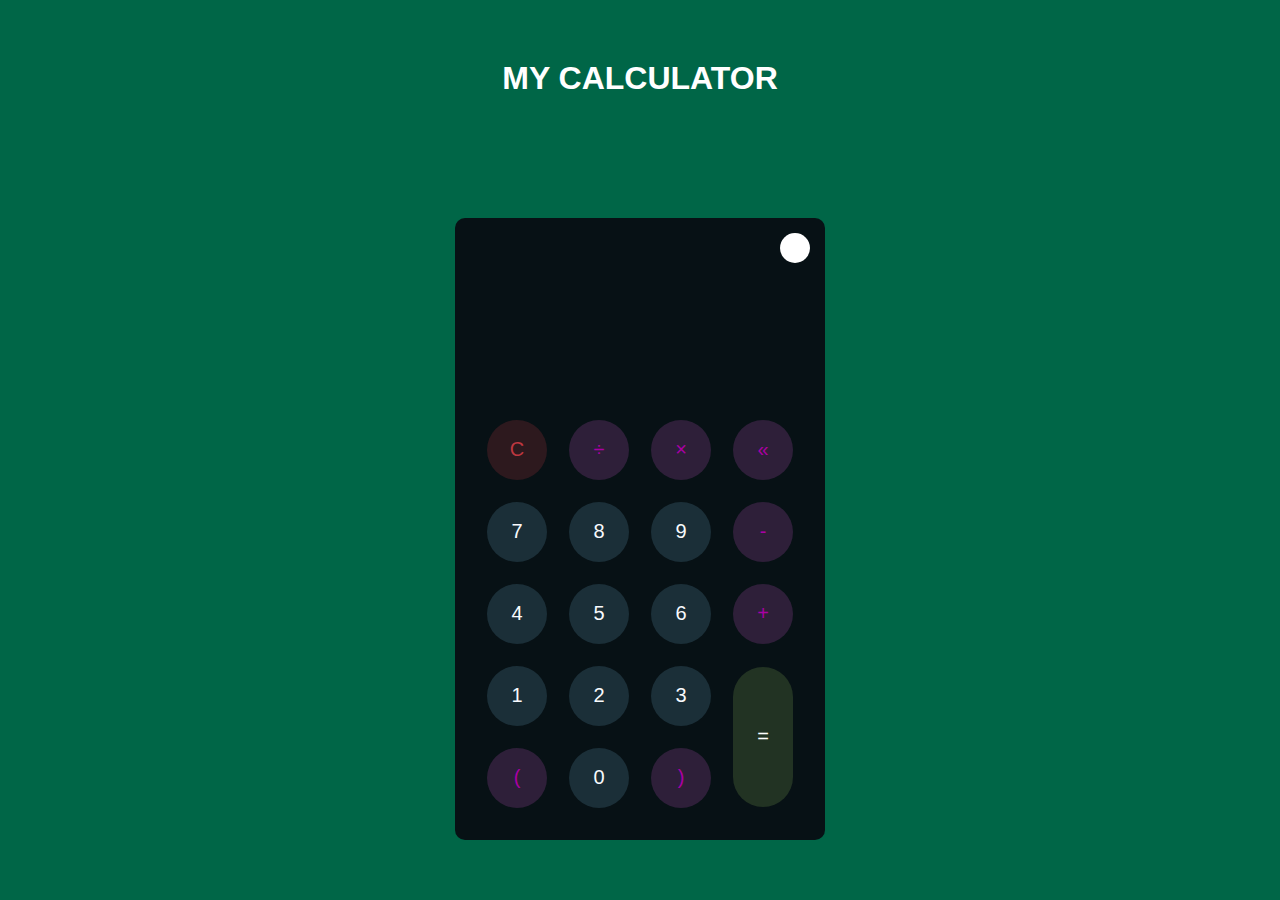
<file: OASIYS INFOBYTE-webdev/LEVEL2 -TASK 1 - Calculator/index.html>
<!DOCTYPE html>
<html lang="en">
<head>
    <meta charset="UTF-8">
    <meta http-equiv="X-UA-Compatible" content="IE=edge">
    <meta name="viewport" content="width=device-width, initial-scale=1.0">
    <title>Pavikars' Calculator</title>
    <link rel="stylesheet" href="style.css">
</head>
<body>
    <div class="container">
        <h1 style="color: white;">MY CALCULATOR</h1>
        <div class="calculator dark">
            <div class="theme-toggler active">
                <i class="toggler-icon"></i>
            </div>
            <div class="display-screen">
                <div id="display"></div>
            </div>
            <div class="button">
                <table>
                    <tr>
                        <td><button class="btn-operator" id="clear">C</button></td>
                        <td><button class="btn-operator" id="/">&divide;</button></td>
                        <td><button class="btn-operator" id="*">&times;</button></td>
                        <td><button class="btn-operator" id="backspace">&laquo;</button></td>
                    </tr>
                    <tr>
                        <td><button class="btn-number" id="7">7</button></td>
                        <td><button class="btn-number" id="8">8</button></td>
                        <td><button class="btn-number" id="9">9</button></td>
                        <td><button class="btn-operator" id="-">-</button></td>
                    </tr>
                    <tr>
                        <td><button class="btn-number" id="4">4</button></td>
                        <td><button class="btn-number" id="5">5</button></td>
                        <td><button class="btn-number" id="6">6</button></td>
                        <td><button class="btn-operator" id="+">+</button></td>
                    </tr>
                    <tr>
                        <td><button class="btn-number" id="1">1</button></td>
                        <td><button class="btn-number" id="2">2</button></td>
                        <td><button class="btn-number" id="3">3</button></td>
                        <td rowspan="2"><button class="btn-equal" id="equal">=</button></td>
                    </tr>
                    <tr>
                        <td><button class="btn-operator" id="(">&#40;</button></td>
                        <td><button class="btn-number" id="0">0</button></td>
                        <td><button class="btn-operator" id=")">&#41;</button></td>
                    </tr>
                </table>
            </div>
        </div>
    </div>

    <!-- JavaScript code -->
    <script src="script.js"></script>
</body>
</html>
</file>
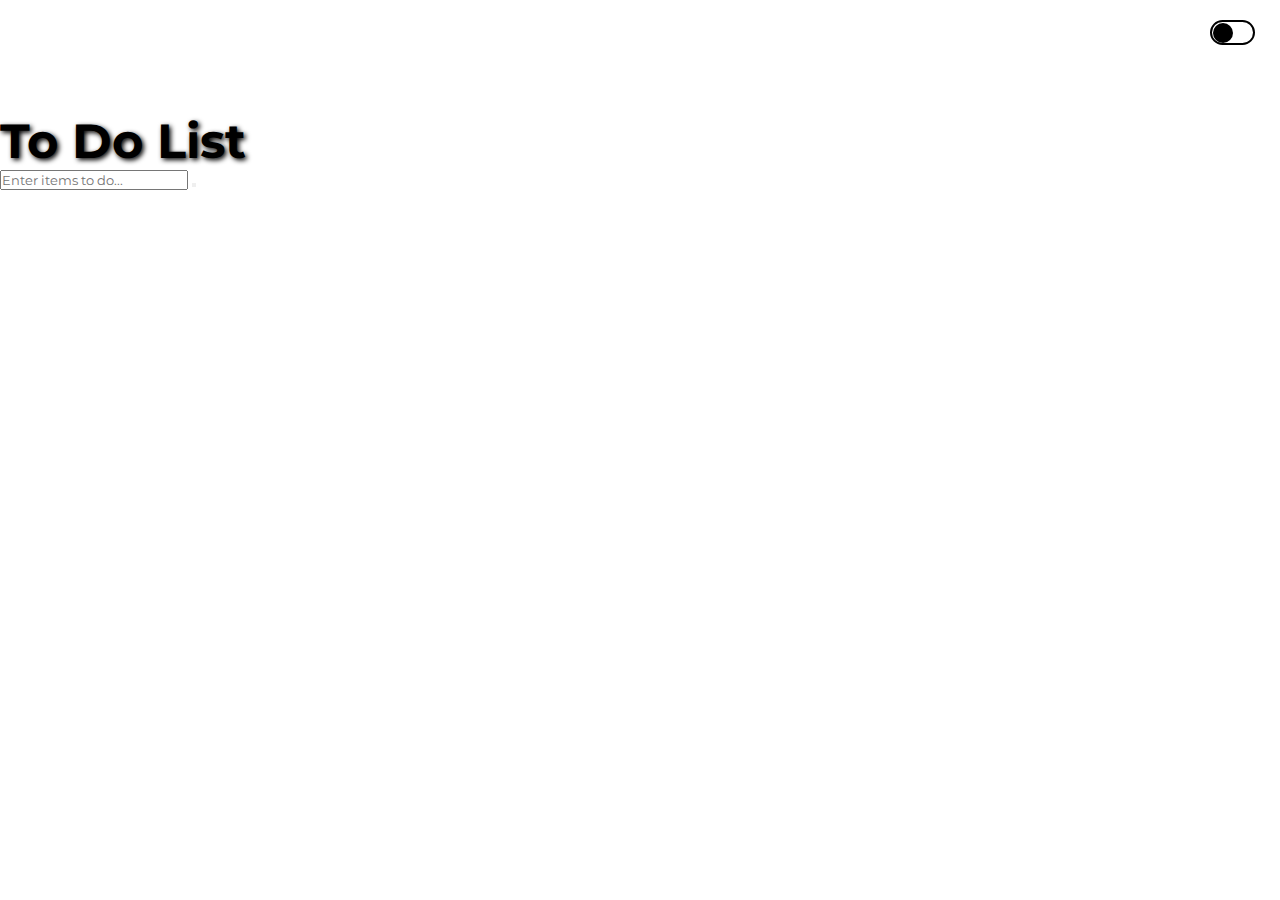
<file: OASIYS INFOBYTE-webdev/LEVEL2 -TASK 3-ToDoWebApp/index.html>
<!DOCTYPE html>
<html lang="en">

<head>
    <meta charset="UTF-8">
    <meta http-equiv="X-UA-Compatible" content="IE=edge">
    <meta name="viewport" content="width=device-width, initial-scale=1.0">
    <title>To-Do WebApp</title>
    <link rel="icon" type="image/x-icon" href="timeline.png">
    <!-- bootstrap cdn link -->
    <link href="https://cdn.jsdelivr.net/npm/bootstrap@5.3.0-alpha1/dist/css/bootstrap.min.css" rel="stylesheet"
        integrity="sha384-GLhlTQ8iRABdZLl6O3oVMWSktQOp6b7In1Zl3/Jr59b6EGGoI1aFkw7cmDA6j6gD" crossorigin="anonymous">
    <!-- font awesome icon cdn link -->
    <link rel="stylesheet" href="https://cdnjs.cloudflare.com/ajax/libs/font-awesome/6.3.0/css/all.min.css"
        integrity="sha512-SzlrxWUlpfuzQ+pcUCosxcglQRNAq/DZjVsC0lE40xsADsfeQoEypE+enwcOiGjk/bSuGGKHEyjSoQ1zVisanQ=="
        crossorigin="anonymous" referrerpolicy="no-referrer" />
    <link href="style.css" rel="stylesheet">
</head>

<body>
    <header>
        <label id="dark-change"></label>
    </header>
    <div class="container-fluid">
        <div class="container mx-auto mt-5" style="max-width: 800px;">
            <header id="main-header" class="bg-primary text-white p-4 mb-3">
                <div class="row">
                    <div class="col-md-12">
                        <h1 id="header-title">To Do List
                            <i class="fa fa-pencil" style="float:right"></i>
                        </h1>
                    </div>
                </div>
            </header>
            <div class="card">
                <div class="card-body">
                    <div class="input-group mb-2">
                        <input type="text" class="form-control border-dark" id="inputField"
                            placeholder="Enter items to do...">
                        <button type="button" class="btn btn-primary" id="addToDo">
                            <i class="fa-solid fa-plus"></i>
                        </button>
                    </div>
                    <div class="to-dos" id="toDoContainer">
                        <!-- <div class="item">
                            <div class="content">
                                <input type="text" class="text" readonly="readonly">
                            </div>
                            <div class="actions">
                                <button class="edit btn btn-success" type="button">Edit</button>
                                <button class="delete btn btn-danger fa fa-trash"></button>
                            </div>
                        </div> -->
                    </div>
                </div>
            </div>
        </div>
    </div>


    <!-- javascript cdn link -->
    <script src="https://cdn.jsdelivr.net/npm/bootstrap@5.3.0-alpha1/dist/js/bootstrap.bundle.min.js"
        integrity="sha384-w76AqPfDkMBDXo30jS1Sgez6pr3x5MlQ1ZAGC+nuZB+EYdgRZgiwxhTBTkF7CXvN"
        crossorigin="anonymous"></script>
    <!-- attach javascript file -->
    <script src="script.js"></script>
</body>

</html>
</file>
<file: OASIYS INFOBYTE-webdev/LEVEL2 -TASK 1 - Calculator/style.css>
* {
    padding: 0;
    margin: 0;
    box-sizing: border-box;
    outline: 0;
    transition: all 0.5s ease;
}

body {
    font-family: sans-serif;
}

a {
    text-decoration: none;
    color: #fff;
}

body {
    background: #006647;
}

.container {
    height: 100vh;
    width: 100vw;
    display: grid;
    place-items: center;
}

.calculator {
    position: relative;
    height: auto;
    width: auto;
    padding: 20px;
    border-radius: 10px;
    /* box-shadow: 0 0 30px #000; */
}

.theme-toggler {
    position: absolute;
    top: 30px;
    right: 30px;
    color: #fff;
    cursor: pointer;
    z-index: 1;
}

.theme-toggler.active {
    color: #333;
}

.theme-toggler.active::before {
    background-color: #fff;
}

.theme-toggler::before {
    content: '';
    height: 30px;
    width: 30px;
    position: absolute;
    top: 50%;
    transform: translate(-50%, -50%);
    border-radius: 50%;
    background-color: #333;
    z-index: -1;
}

#display {
    margin: 0 10px;
    height: 150px;
    width: auto;
    max-width: 270px;
    display: flex;
    align-items: flex-end;
    justify-content: flex-end;
    font-size: 30px;
    margin-bottom: 20px;
    overflow-x: scroll;
}

#display::-webkit-scrollbar {
    display: block;
    height: 3px;
}

button {
    height: 60px;
    width: 60px;
    border: 0;
    border-radius: 50%;
    margin: 10px;
    font-size: 20px;
    cursor: pointer;
    transition: all 200ms ease;
}

button:hover {
    transform: scale(1.1);
}

button#equal {
    height: 140px;
    border-radius: 30px;
}

/* light theme */
.calculator {
    background-color: #fff;
}

.calculator #display {
    color: #0a1e23;
}

.calculator button#clear {
    background-color: #ffd5d8;
    color: #fc4552;
}

.calculator button.btn-number {
    background-color: #c3eaff;
    color: #000;
}

.calculator button.btn-operator {
    background-color: #ffd0fd;
    color: #f967f3;
}

.calculator button.btn-equal {
    background-color: #adf9e7;
    color: #000;
}

/* Dark theme */
.calculator.dark {
    background-color: #071115;
}

.calculator.dark #display {
    color: #f8fafd;
}

.calculator.dark button#clear {
    background-color: #2d191e;
    color: #bd3740;
}

.calculator.dark button.btn-number {
    background-color: #1b2f38;
    color: #f8fafd;
}

.calculator.dark button.btn-operator {
    background-color: #2e1f39;
    color: #aa00a4;
}

.calculator.dark button.btn-equal {
    background-color: #223323;
    color: #fff;
}
</file>
<file: OASIYS INFOBYTE-webdev/LEVEL2 -TASK 3-ToDoWebApp/style.css>
@import url('https://fonts.googleapis.com/css2?family=Montserrat:ital,wght@0,200;0,300;0,400;0,500;1,400&display=swap');

* {
    padding: 0;
    margin: 0;
    box-sizing: border-box;
    font-family: 'Montserrat', sans-serif;
}

/* for dark/light mode button */
label {
    position: absolute;
    width: 45px;
    height: 25px;
    right: 25px;
    top: 20px;
    border: 2px solid;
    border-radius: 20px;
}

label::before {
    position: absolute;
    content: '';
    width: 20px;
    height: 20px;
    left: 1px;
    top: 1px;
    cursor: pointer;
    border-radius: 50%;
    background: #000;
    transition: 0.4s;
}

label.active::before {
    left: 20px;
    background: #fff;
}

body.night {
    transition: 0.2s;
    background: #080808c5;
    color: #fff;
}

#main-header {
    border-radius: 5px;
}

#header-title {
    font-size: 3rem;
    font-weight: bold;
    text-shadow: 2px 2px 5px #000;
}

.container {
    width: 50%;
    margin-top: 7em;
}

@media screen and (max-width: 800px) {
    .container {
        width: 70%;
    }
}

@media screen and (max-width: 650px) {
    .container {
        width: 80%;
    }
}

@media screen and (max-width: 500px) {
    .container {
        width: 99%;
    }

    #header-title {
        font-size: 2rem;
    }
}

.item {
    display: flex;
    flex-direction: row;
    padding: 1rem;
    border-bottom: 4px solid #000;
}

.content {
    background: #000;
    display: 1 1 0%;
    width: 90%;
}

.item .content .text {
    font-size: 1.125rem;
    width: 100%;
    border-color: transparent;
}

.item .content .text:hover {
    cursor: context-menu;
}

.item .actions {
    display: flex;
}

.item .actions button {
    margin-left: 0.5rem;
    font-weight: bold;
    font-size: 0.9rem;
    padding: 2px 6px;
}
</file>
